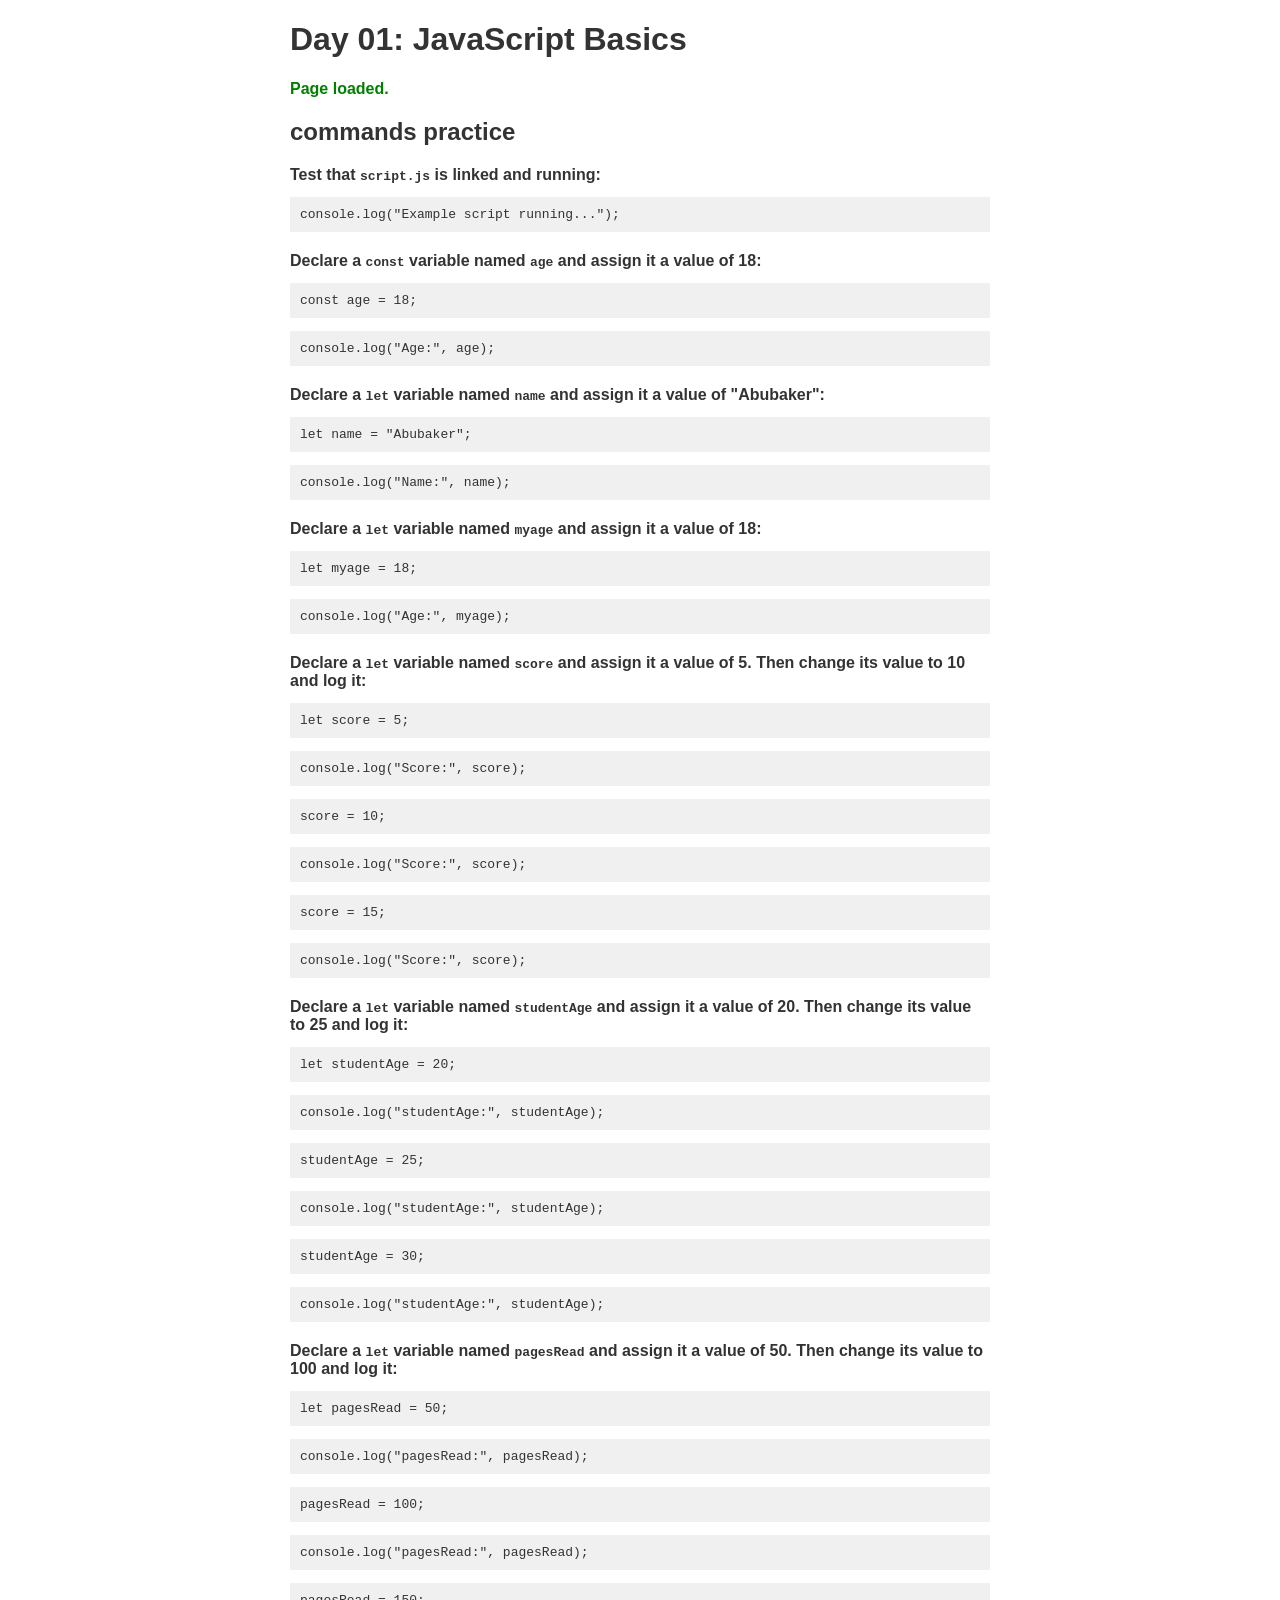
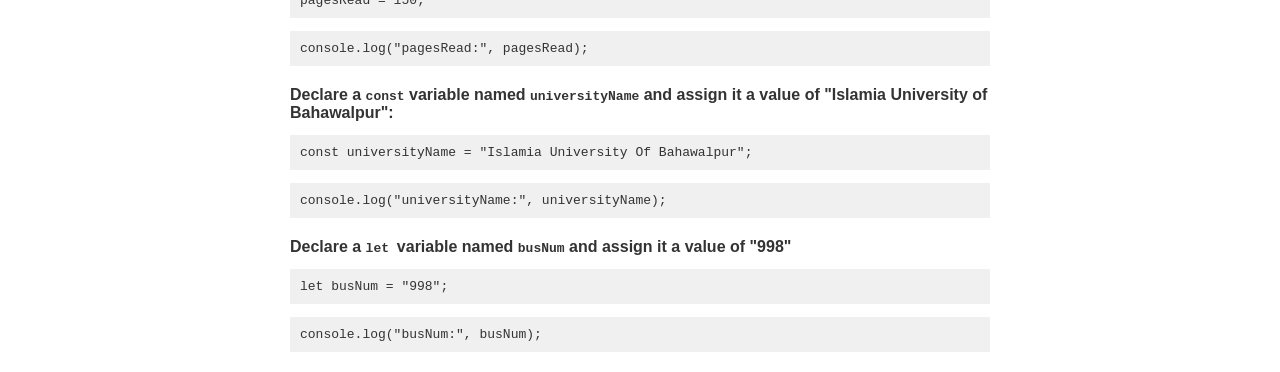
<file: Day-01/index.html>
<!DOCTYPE html>
<html lang="en">
<head>
  <meta charset="UTF-8">
  <meta name="viewport" content="width=device-width, initial-scale=1.0">
  <title>Day 01 - JavaScript Basics</title>
  <!-- Links to your external styles and script -->
  <link rel="stylesheet" href="style.css">
  <script src="script.js" defer></script>
</head>
<body>
  <h1>Day 01: JavaScript Basics</h1>
  <p id="status">Page loaded.</p>
  <h2>commands practice</h2>
  <ul>
    <li>
      <strong>Test that <code>script.js</code> is linked and running:</strong>
      <pre><code>console.log("Example script running...");</code></pre>
    </li>
    <li>
      <strong>Declare a <code>const</code> variable named <code>age</code> and assign it a value of 18:</strong>
      <pre><code>const age = 18;</code></pre>
      <pre><code>console.log("Age:", age);</code></pre>
    </li>
    <li>
      <strong>Declare a <code>let</code> variable named <code>name</code> and assign it a value of "Abubaker":</strong>
      <pre><code>let name = "Abubaker";</code></pre>
      <pre><code>console.log("Name:", name);</code></pre>
    </li>
    <li>
      <strong>Declare a <code>let</code> variable named <code>myage</code> and assign it a value of 18:</strong>
      <pre><code>let myage = 18;</code></pre>
      <pre><code>console.log("Age:", myage);</code></pre>
    </li>
    <li>
      <strong>Declare a <code>let</code> variable named <code>score</code> and assign it a value of 5. Then change its value to 10 and log it:</strong>
      <pre><code>let score = 5;</code></pre>
      <pre><code>console.log("Score:", score);</code></pre>
      <pre><code>score = 10;</code></pre>
      <pre><code>console.log("Score:", score);</code></pre>
      <pre><code>score = 15;</code></pre>
      <pre><code>console.log("Score:", score);</code></pre>
    </li>
    <li>
      <strong>Declare a <code>let</code> variable named <code>studentAge</code> and assign it a value of 20. Then change its value to 25 and log it:</strong>
      <pre><code>let studentAge = 20;</code></pre>
      <pre><code>console.log("studentAge:", studentAge);</code></pre>
      <pre><code>studentAge = 25;</code></pre>
      <pre><code>console.log("studentAge:", studentAge);</code></pre>
      <pre><code>studentAge = 30;</code></pre>
      <pre><code>console.log("studentAge:", studentAge);</code></pre>
    </li>
    <li>
      <strong>Declare a <code>let</code> variable named <code>pagesRead</code> and assign it a value of 50. Then change its value to 100 and log it:</strong>
      <pre><code>let pagesRead = 50;</code></pre>
      <pre><code>console.log("pagesRead:", pagesRead);</code></pre>
      <pre><code>pagesRead = 100;</code></pre>
      <pre><code>console.log("pagesRead:", pagesRead);</code></pre>
      <pre><code>pagesRead = 150;</code></pre>
      <pre><code>console.log("pagesRead:", pagesRead);</code></pre>
    </li>
    <li>
      <strong>Declare a <code>const</code> variable named <code>universityName</code> and assign it a value of "Islamia University of Bahawalpur":</strong>
      <pre><code>const universityName = "Islamia University Of Bahawalpur";</code></pre>
      <pre><code>console.log("universityName:", universityName);</code></pre>
    </li>
    <li>
      <strong>Declare a <code>let </code>variable named <code>busNum</code> and assign it a value of "998"</strong>
      <pre><code>let busNum = "998";</code></pre>
      <pre><code>console.log("busNum:", busNum);</code></pre>
    </li>
      </ul>
</body>
</html>
</file>
<file: Day-01/style.css>
body {
  font-family: sans-serif;
  max-width: 700px;
  margin: 20px auto;
  padding: 0 20px;
  color: #333;
}

#status {
  color: green;
  font-weight: bold;
}

ul {
  padding: 0;
  list-style: none;
}

li {
  margin-bottom: 20px;
}

pre {
  background: #f0f0f0;
  padding: 10px;
  overflow-x: auto;
}

code {
  font-family: monospace;
}
</file>
